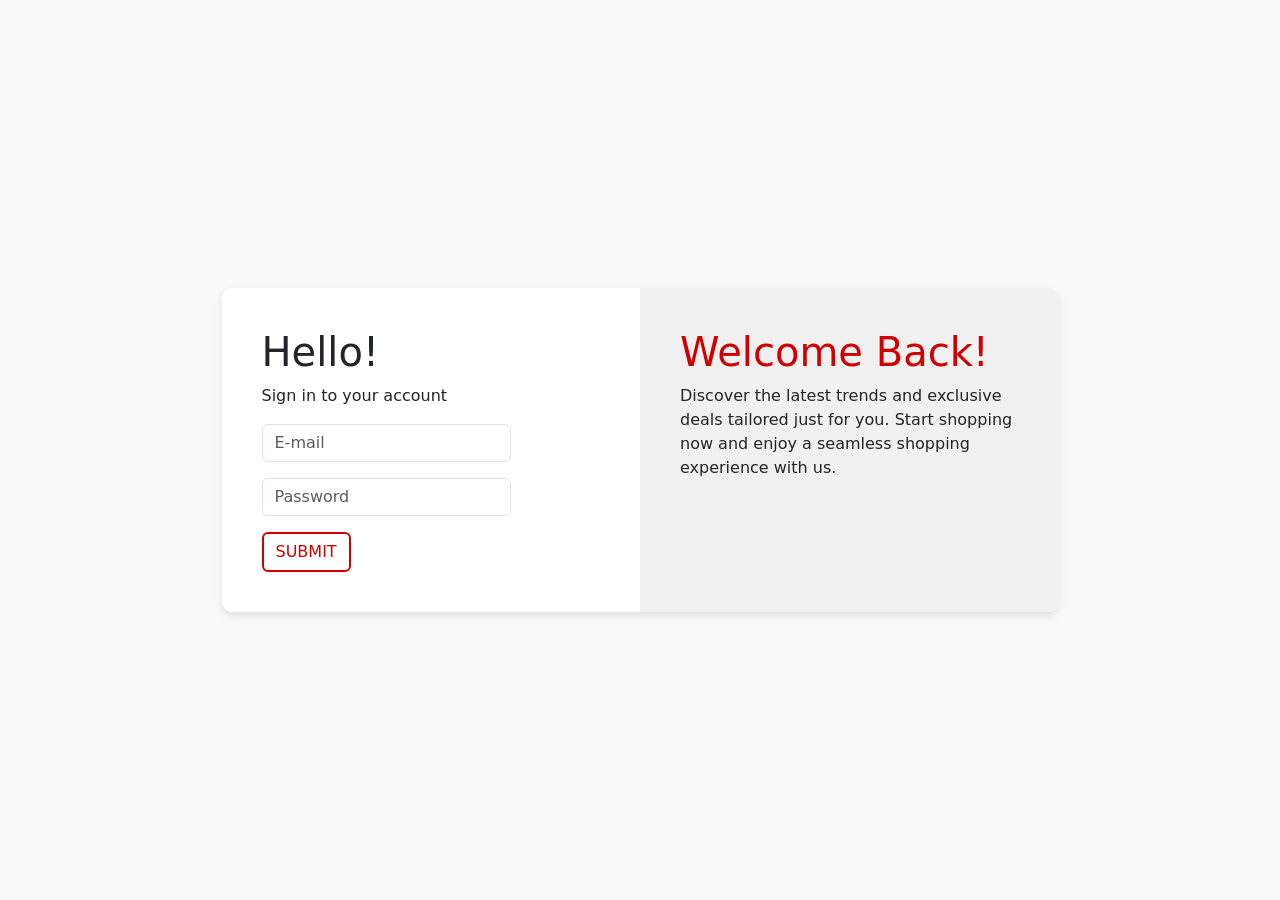
<file: login.html>
<!DOCTYPE html>
<html lang="en">
<head>
    <meta charset="UTF-8">
    <meta name="viewport" content="width=device-width, initial-scale=1.0">
    <title>Login Page</title>
    <!-- Bootstrap CSS -->
    <link href="https://cdn.jsdelivr.net/npm/bootstrap@5.3.0-alpha3/dist/css/bootstrap.min.css" rel="stylesheet">
    <style>
        body, html {
            height: 100%;
            margin: 0;
            background-color: #f8f9fa;
        }
        .container {
            height: 100%;
            display: flex;
            align-items: center;
            justify-content: center;
        }
        .row {
            background-color: white;
            box-shadow: 0 4px 8px rgba(0, 0, 0, 0.1); /* Adding box shadow */
            border-radius: 10px;
        }
        .left-box {
            padding: 40px;
        }
        .right-box {
            background-color: #f0f0f0;
            padding: 40px;
            border-top-right-radius: 10px;
            border-bottom-right-radius: 10px;
        }
        .welcome-text {
            color: #d00000;
        }
        .submit-btn {
            background-color: transparent;
            border: 2px solid #d00000;
            color: #d00000;
        }
        .submit-btn:hover {
            background-color: #d00000;
            color: #fff;
        }
        .icon {
            position: absolute;
            margin-left: -30px;
            margin-top: 10px;
        }
        .form-control {
            padding-right: 35px; /* Space for the email/password icon */
        }
    </style>
</head>
<body>

<div class="container">
    <div class="row justify-content-center w-75">
        <div class="col-md-6 d-flex align-items-center left-box">
            <div>
                <h1>Hello!</h1>
                <p>Sign in to your account</p>
                <form>
                    <!-- Email Input -->
                    <div class="mb-3 position-relative">
                        <input type="email" class="form-control" placeholder="E-mail">
                        <!-- <img src="https://img.icons8.com/fluency/48/000000/email-open.png" alt="email-icon" class="icon" width="20"> -->
                    </div>
                    <!-- Password Input -->
                    <div class="mb-3 position-relative">
                        <input type="password" class="form-control" placeholder="Password">
                        <!-- <img src="https://img.icons8.com/fluency/48/000000/password.png" alt="password-icon" class="icon" width="20"> -->
                    </div>
                    <!-- Submit Button -->
                    <button type="submit" class="btn submit-btn">SUBMIT</button>
                </form>
            </div>
        </div>
        <div class="col-md-6 right-box">
            <h1 class="welcome-text">Welcome Back!</h1>
            <p>Discover the latest trends and exclusive deals tailored just for you. Start shopping now and enjoy a seamless shopping experience with us.</p>
        </div>
    </div>
</div>

<!-- Bootstrap JS -->
<script src="https://cdn.jsdelivr.net/npm/bootstrap@5.3.0-alpha3/dist/js/bootstrap.bundle.min.js"></script>
</body>
</html>
</file>
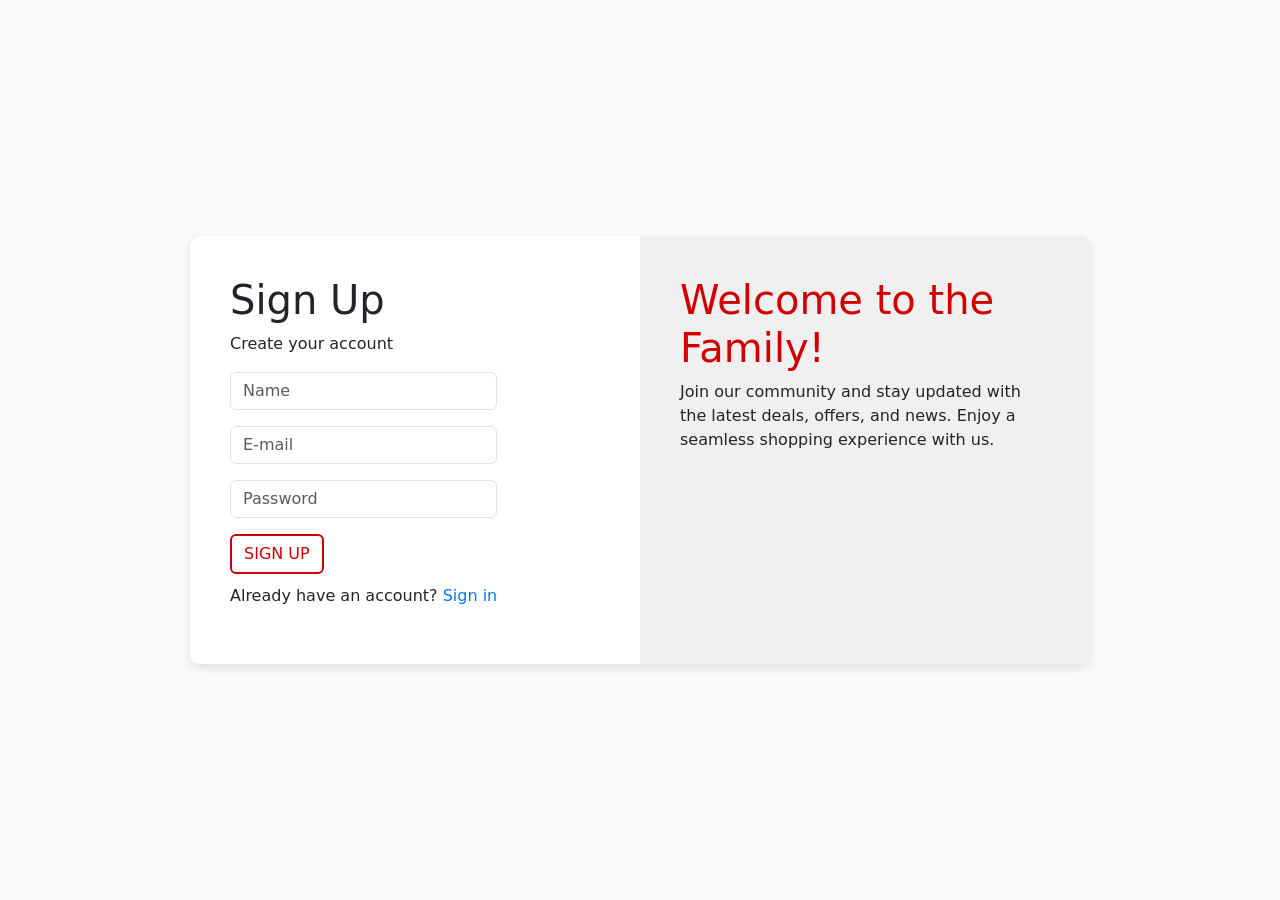
<file: register.html>
<!DOCTYPE html>
<html lang="en">
<head>
    <meta charset="UTF-8">
    <meta name="viewport" content="width=device-width, initial-scale=1.0">
    <title>Sign-Up Page</title>
    <!-- Bootstrap CSS -->
    <link href="https://cdn.jsdelivr.net/npm/bootstrap@5.3.0-alpha3/dist/css/bootstrap.min.css" rel="stylesheet">
    <style>
        body, html {
            height: 100%;
            margin: 0;
            background-color: #f8f9fa;
        }
        .container {
            height: 100%;
            display: flex;
            align-items: center;
            justify-content: center;
        }
        .row {
            background-color: white;
            box-shadow: 0 4px 8px rgba(0, 0, 0, 0.1); /* Adding box shadow */
            border-radius: 10px;
            width: 100%;
            max-width: 900px;
        }
        .left-box {
            padding: 40px;
        }
        .right-box {
            background-color: #f0f0f0;
            padding: 40px;
            border-top-right-radius: 10px;
            border-bottom-right-radius: 10px;
        }
        .welcome-text {
            color: #d00000;
        }
        .sign-up-btn {
            background-color: transparent;
            border: 2px solid #d00000;
            color: #d00000;
        }
        .sign-up-btn:hover {
            background-color: #d00000;
            color: #fff;
        }
        .icon {
            position: absolute;
            margin-left: -30px;
            margin-top: 10px;
        }
        .form-control {
            padding-right: 35px; /* Space for the email/password icon */
        }
        .already-account {
            text-align: center;
            margin-top: 10px;
        }
        .already-account a {
            color: #007bff;
            text-decoration: none;
        }
        .already-account a:hover {
            text-decoration: underline;
        }
    </style>
</head>
<body>

<div class="container">
    <div class="row justify-content-center">
        <div class="col-md-6 d-flex align-items-center left-box">
            <div>
                <h1>Sign Up</h1>
                <p>Create your account</p>
                <form>
                    <!-- Name Input -->
                    <div class="mb-3">
                        <input type="text" class="form-control" placeholder="Name" name="name" id="name">
                    </div>
                    <!-- Email Input -->
                    <div class="mb-3 position-relative">
                        <input type="email" class="form-control" name="email" id="email" placeholder="E-mail">
                    </div>
                    <!-- Password Input -->
                    <div class="mb-3 position-relative">
                        <input type="password" class="form-control" name="pass" id="pass" placeholder="Password">
                    </div>
                    <!-- Submit Button -->
                    <input type="submit" class="btn sign-up-btn" name="submit" id="submit" value="SIGN UP">
                </form>
                <!-- Already have an account? -->
                <div class="already-account">
                    <p>Already have an account? <a href="index.html">Sign in</a></p>
                </div>
            </div>
        </div>
        <div class="col-md-6 right-box">
            <h1 class="welcome-text">Welcome to the Family!</h1>
            <p>Join our community and stay updated with the latest deals, offers, and news. Enjoy a seamless shopping experience with us.</p>
        </div>
    </div>
</div>

<!-- Bootstrap JS -->
<script src="https://cdn.jsdelivr.net/npm/bootstrap@5.3.0-alpha3/dist/js/bootstrap.bundle.min.js"></script>
</body>
</html>
</file>
